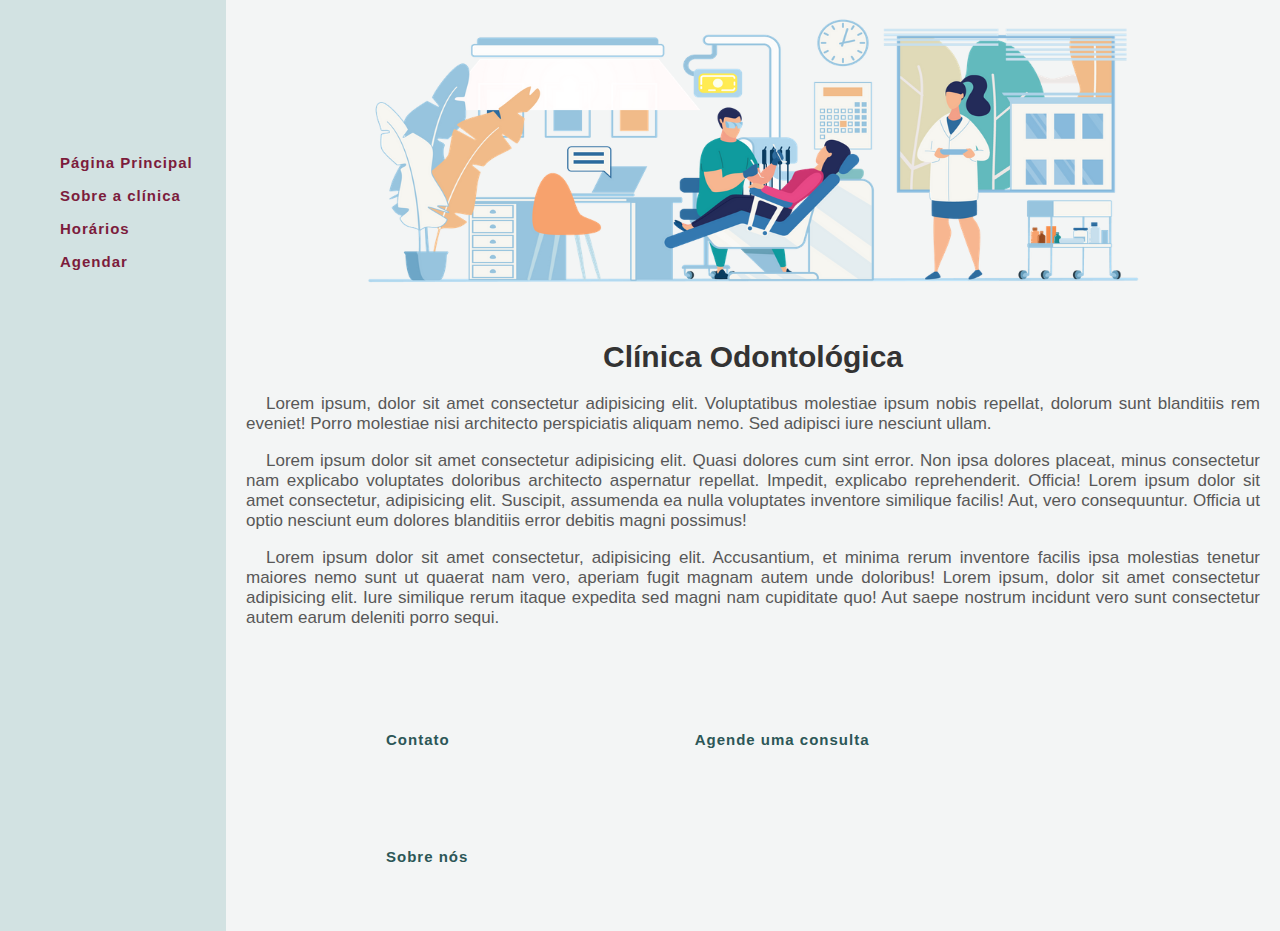
<file: index.html>
<!DOCTYPE html>
<html lang="en">
<head>
    <meta charset="UTF-8">
    <meta http-equiv="X-UA-Compatible" content="IE=edge">
    <meta name="viewport" content="width=device-width, initial-scale=1.0">
    <title>Clínica Odonto</title>
    <link rel="stylesheet" href="base.css">

    <style type="text/css">
        li {
            font-family: Helvetica, Arial, sans-serif;
            font-size: 15px;
            display: -webkit-box;
            letter-spacing: 1px;  
        }

        a {
            text-decoration: none;
            align-content: center;
            font-weight: bold;
            color: rgb(124, 28, 60);
        }

        a:hover {
            color: rgb(48, 54, 54);
        }

        .menu {
            margin-top: 10%;
        }
        
        img {
            width: 800px;
            height: 300px;
            display: block;
            margin-top: 0%;
            margin-left: auto;
            margin-right: auto;
        }

        h1 {
            font-family: Helvetica, sans-serif;
            font-size: 30px;
            color: rgb(51, 51, 51);
            text-align: center;
        }

        p {
            font-family: Helvetica, Arial;
            font-size: 17px;
            color: rgb(88, 88, 88);
            text-align: justify;
            text-indent: 20px;
            margin: center;
        }

        .menu-footer ul li {
            display: inline-block;
            padding: 50px 120px;
            margin-right: 1px;
        }

        .menu-footer a {
            color: rgb(44, 87, 87);
            font-weight: bold;
        }

        .menu-footer a:hover {
            color: rgb(124, 28, 60);
        }

    </style>
</head>

<body>
    <div class="wrapper">
        <div class="menu" >
            <!-- Aqui vai o seu menu -->
            <ul>
                <li><a href="index.html">Página Principal</a></li>
            </ul>
            <ul>
                <li><a href="sobre.html">Sobre a clínica</a></li>
            </ul>
            <ul>
                <li><a href="horario-atendimento.html">Horários</a></li>
            </ul>
            <ul>
                <li><a href="agendar.html">Agendar</a></li>
            </ul>
        </div>

        <div class="main">
            <div class="header">
                <img src="index-header.png" alt="">
            </div>
    
            <div class="content">
                <h1>Clínica Odontológica</h1>
                <p>Lorem ipsum, dolor sit amet consectetur adipisicing elit. Voluptatibus molestiae ipsum nobis repellat, dolorum sunt blanditiis rem eveniet! Porro molestiae nisi architecto perspiciatis aliquam nemo. Sed adipisci iure nesciunt ullam.</p>
                <p>Lorem ipsum dolor sit amet consectetur adipisicing elit. Quasi dolores cum sint error. Non ipsa dolores placeat, minus consectetur nam explicabo voluptates doloribus architecto aspernatur repellat. Impedit, explicabo reprehenderit. Officia! Lorem ipsum dolor sit amet consectetur, adipisicing elit. Suscipit, assumenda ea nulla voluptates inventore similique facilis! Aut, vero consequuntur. Officia ut optio nesciunt eum dolores blanditiis error debitis magni possimus!</p>
                <p>Lorem ipsum dolor sit amet consectetur, adipisicing elit. Accusantium, et minima rerum inventore facilis ipsa molestias tenetur maiores nemo sunt ut quaerat nam vero, aperiam fugit magnam autem unde doloribus! Lorem ipsum, dolor sit amet consectetur adipisicing elit. Iure similique rerum itaque expedita sed magni nam cupiditate quo! Aut saepe nostrum incidunt vero sunt consectetur autem earum deleniti porro sequi.</p>
                
            </div>
    
            <div class="footer">
                <div class="menu-footer">
                    <ul>
                        <li><a href="contato.html">Contato</a>
                        </li>
                        <li><a href="agendar.html">Agende uma consulta</a>
                        </li>
                        <li><a href="sobre.html">Sobre nós</a>
                        </li>
                    </ul>
                </div>
            </div>
        </div>
    </div>
</body>
</html>
</file>
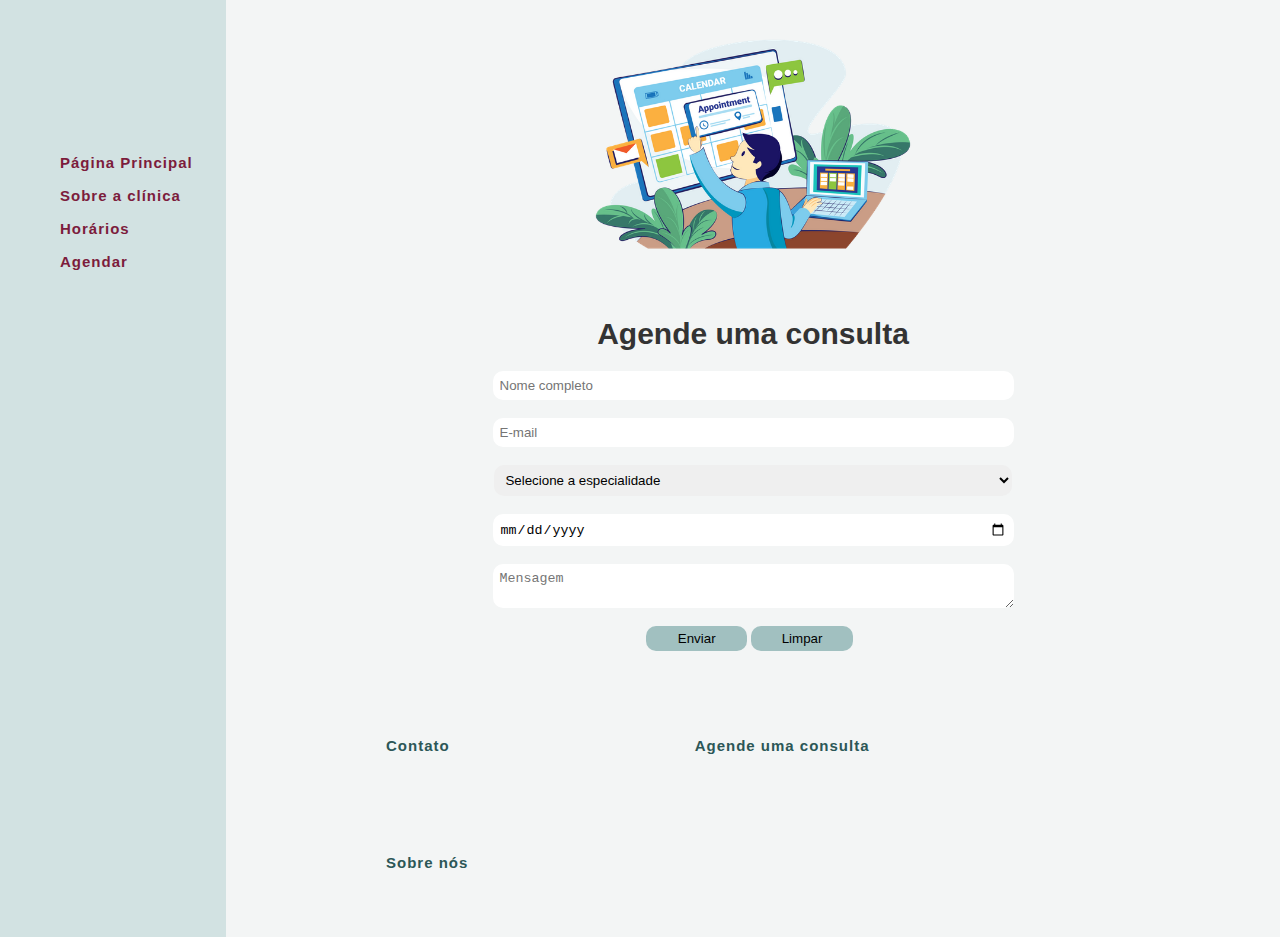
<file: agendar.html>
<!DOCTYPE html>
<html lang="en">
<head>
    <meta charset="UTF-8">
    <meta http-equiv="X-UA-Compatible" content="IE=edge">
    <meta name="viewport" content="width=device-width, initial-scale=1.0">
    <title>Clínica Odonto</title>
    <link rel="stylesheet" href="base.css">

    <style type="text/css">
        li {
            font-family: Helvetica, Arial, sans-serif;
            font-size: 15px;
            display: -webkit-box;
            letter-spacing: 1px;  
        }
        a {
            text-decoration: none;
            align-content: center;
            font-weight: bold;
            color: rgb(124, 28, 60);
        }

        a:hover {
            color: rgb(48, 54, 54);
        }

        .menu {
            margin-top: 10%;
        }
        
        img {
            width: 400px;
            display: block;
            margin-top: 1%;
            margin-left: auto;
            margin-right: auto;
        }
        h1 {
            font-family: Helvetica, sans-serif;
            font-size: 30px;
            color: rgb(51, 51, 51);
            text-align: center;
        }
        p {
            font-family: Helvetica, Arial;
            font-size: 17px;
            color: rgb(88, 88, 88);
            text-align: justify;
            text-indent: 20px;
        }

        .menu-footer ul li {
            display: inline-block;
            padding: 50px 120px;
            margin-right: 1px;
            font-family: Helvetica, sans-serif;
        }

        .menu-footer a {
            color: rgb(44, 87, 87);
            font-weight: bold;
        }

        .menu-footer a:hover {
            color: rgb(124, 28, 60);
        }

        form {
            display: flex;
            flex-direction: column;
        }

        label {
            margin: 0 auto;
            font-family: Arial, sans-serif;
            font-size: 17px;
            color: rgb(88, 88, 88);
        }

        .inputs {
            width: 50%;
            margin: 0 auto;
            margin-bottom: 0px;
            border-radius: 10px;
            padding: 7px;
            border: 1rem;
        }

        .data-btn {
            width: 50%;
            margin: 0 auto;
            margin-bottom: 0px;
            border-radius: 10px;
            padding: 7px;
            border: 1rem;
        }

        .select-btn {
            width: 51%;
            margin: 0 auto;
            margin-bottom: 0px;
            border-radius: 10px;
            padding: 7px;
            border: 1rem;
        }

        .buttons {
            width: 50%;
            display: inline-block;
            padding-left: 400px; 
               
        }

        .button {
            cursor: pointer;
            border: none;
            width: 20%;
            border-radius: 10px;
            padding: 5px;
            background-color: rgb(161, 192, 192);
        }

        .button:hover {
            background-color: rgb(119, 153, 153);
        }

    </style>
</head>

<body>
    <div class="wrapper">
        <div class="menu" >
            <!-- Aqui vai o seu menu -->
            <ul>
                <li><a href="index.html">Página Principal</a></li>
            </ul>
            <ul>
                <li><a href="sobre.html">Sobre a clínica</a></li>
            </ul>
            <ul>
                <li><a href="horario-atendimento.html">Horários</a></li>
            </ul>
            <ul>
                <li><a href="agendar.html">Agendar</a></li>
            </ul>
        </div>

        <div class="main">
            <div class="header">
                <img src="agendar.png" alt="">
            </div>
    
            <div class="content">
                <h1>Agende uma consulta</h1>
                <form name="signup">
                    <input type="text" placeholder="Nome completo" class="inputs"></label><br>
                    <input type="email" placeholder="E-mail" class="inputs"><br>
                    <select name="specialty" class="select-btn">
                        <option value="">Selecione a especialidade</option>
                        <option value="Clínico Geral">Clínico Geral</option>
                        <option value="Ortodontia">Ortodontia</option>
                        <option value="Odontopediatria">Odontopediatria</option>
                        <option value="Endodontia">Endodontia</option> 
                    </select><br>
                    <input type="date" class="data-btn"><br>
                    <textarea cols="20" rows="2" class="inputs" placeholder="Mensagem"></textarea><br>
            <div class="buttons">
                <button type="button" class="button" onclick="alert('Consulta agendada com sucesso.')">Enviar</button>
                <button type="reset" class="button">Limpar</button>
            </div>
                    
                </form>  
            </div>
    
            <div class="footer">
                <div class="menu-footer">
                    <ul>
                        <li><a href="contato.html">Contato</a>
                        </li>
                        <li><a href="agendar.html">Agende uma consulta</a>
                        </li>
                        <li><a href="sobre.html">Sobre nós</a>
                        </li>
                    </ul>
                </div>
            </div>
        </div>
    </div>
</body>
</html>
</file>
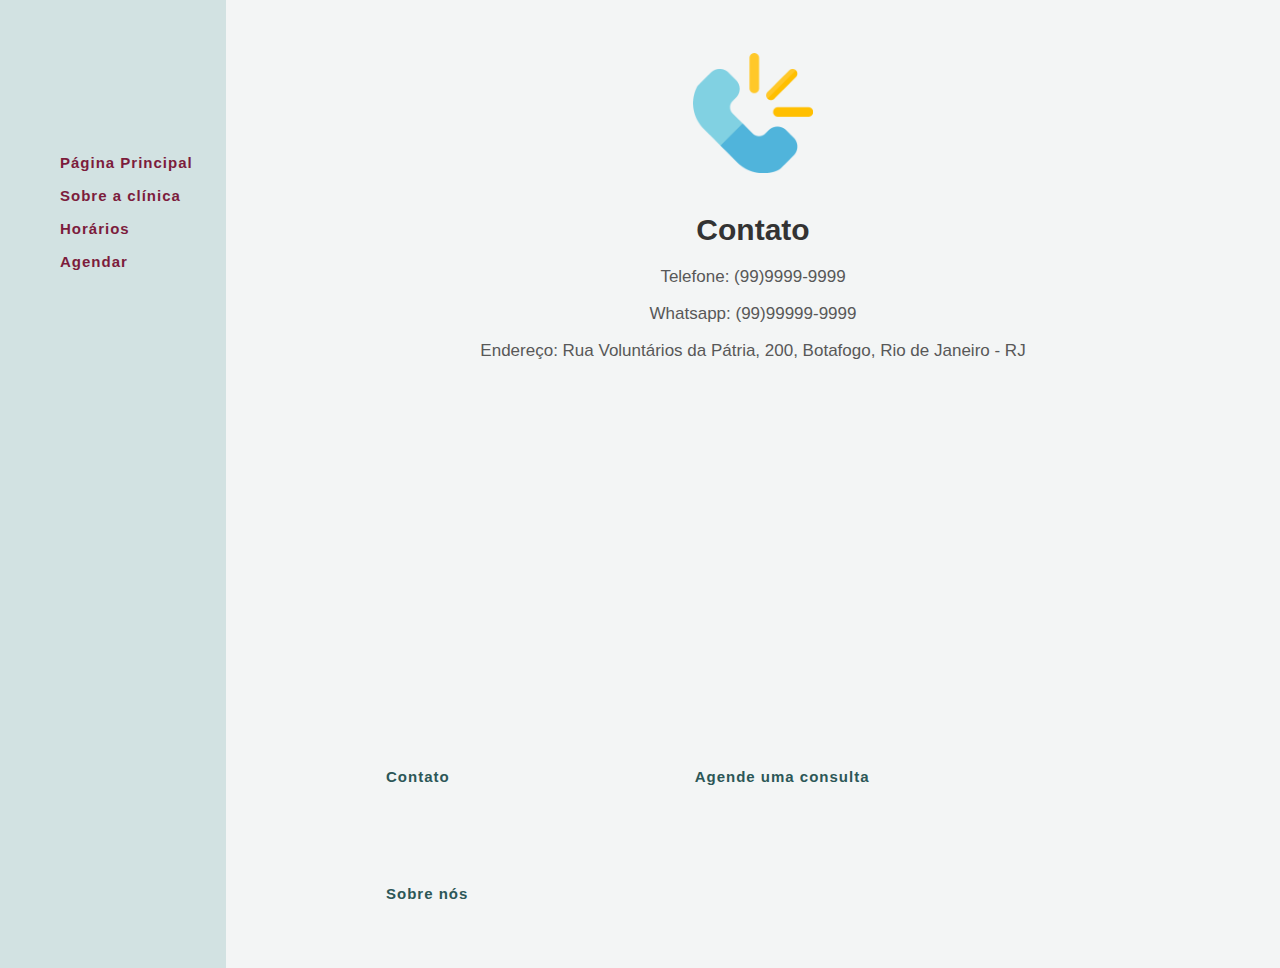
<file: contato.html>
<!DOCTYPE html>
<html lang="en">
<head>
    <meta charset="UTF-8">
    <meta http-equiv="X-UA-Compatible" content="IE=edge">
    <meta name="viewport" content="width=device-width, initial-scale=1.0">
    <title>Clínica Odonto</title>
    <link rel="stylesheet" href="base.css">

    <style type="text/css">
        li {
            font-family: Helvetica, Arial, sans-serif;
            font-size: 15px;
            display: -webkit-box;
            letter-spacing: 1px;  
        }

        a {
            text-decoration: none;
            align-content: center;
            font-weight: bold;
            color: rgb(124, 28, 60);
        }

        a:hover {
            color: rgb(48, 54, 54);
        }

        .menu {
            margin-top: 10%;
        }
        
        img {
            width: 120px;
            display: block;
            margin-top: 5%;
            margin-left: auto;
            margin-right: auto;
        }

        h1 {
            font-family: Helvetica, sans-serif;
            font-size: 30px;
            color: rgb(51, 51, 51);
            text-align: center;
        }

        p {
            font-family: Helvetica, Arial;
            font-size: 17px;
            color: rgb(88, 88, 88);
            text-align: center;
        }

        .menu-footer ul li {
            display: inline-block;
            padding: 50px 120px;
            margin-right: 1px;
        }

        .menu-footer a {
            color: rgb(44, 87, 87);
            font-weight: bold;
        }

        .menu-footer a:hover {
            color: rgb(124, 28, 60);
        }

        .mapa {
            padding-left: 250px;
        }

    </style>
</head>

<body>
    <div class="wrapper">
        <div class="menu" >
            <!-- Aqui vai o seu menu -->
            <ul>
                <li><a href="index.html">Página Principal</a></li>
            </ul>
            <ul>
                <li><a href="sobre.html">Sobre a clínica</a></li>
            </ul>
            <ul>
                <li><a href="horario-atendimento.html">Horários</a></li>
            </ul>
            <ul>
                <li><a href="agendar.html">Agendar</a></li>
            </ul>
        </div>

        <div class="main">
            <div class="header">
                <img src="contato.png" alt="">
            </div>
    
            <div class="content">
                <h1>Contato</h1>
                <p>Telefone: (99)9999-9999</p>
                <p>Whatsapp: (99)99999-9999 </p>
                <p>Endereço: Rua Voluntários da Pátria, 200, Botafogo, Rio de Janeiro - RJ</p>
                <iframe class="mapa" src="https://www.google.com/maps/embed?pb=!1m18!1m12!1m3!1d3673.9322287815176!2d-43.190786685033544!3d-22.952722884988464!2m3!1f0!2f0!3f0!3m2!1i1024!2i768!4f13.1!3m3!1m2!1s0x997fe5cb57c575%3A0x15c2507300351f3e!2sR.%20Volunt%C3%A1rios%20da%20P%C3%A1tria%2C%20200%20-%20Botafogo%2C%20Rio%20de%20Janeiro%20-%20RJ%2C%2022270-010!5e0!3m2!1spt-BR!2sbr!4v1673901598474!5m2!1spt-BR!2sbr" width="550" height="300" style="border:0;" allowfullscreen="" loading="lazy" referrerpolicy="no-referrer-when-downgrade"></iframe>
                
            </div>
    
            <div class="footer">
                <div class="menu-footer">
                    <ul>
                        <li><a href="contato.html">Contato</a>
                        </li>
                        <li><a href="agendar.html">Agende uma consulta</a>
                        </li>
                        <li><a href="sobre.html">Sobre nós</a>
                        </li>
                    </ul>
                </div>
            </div>
        </div>
    </div>
</body>
</html>
</file>
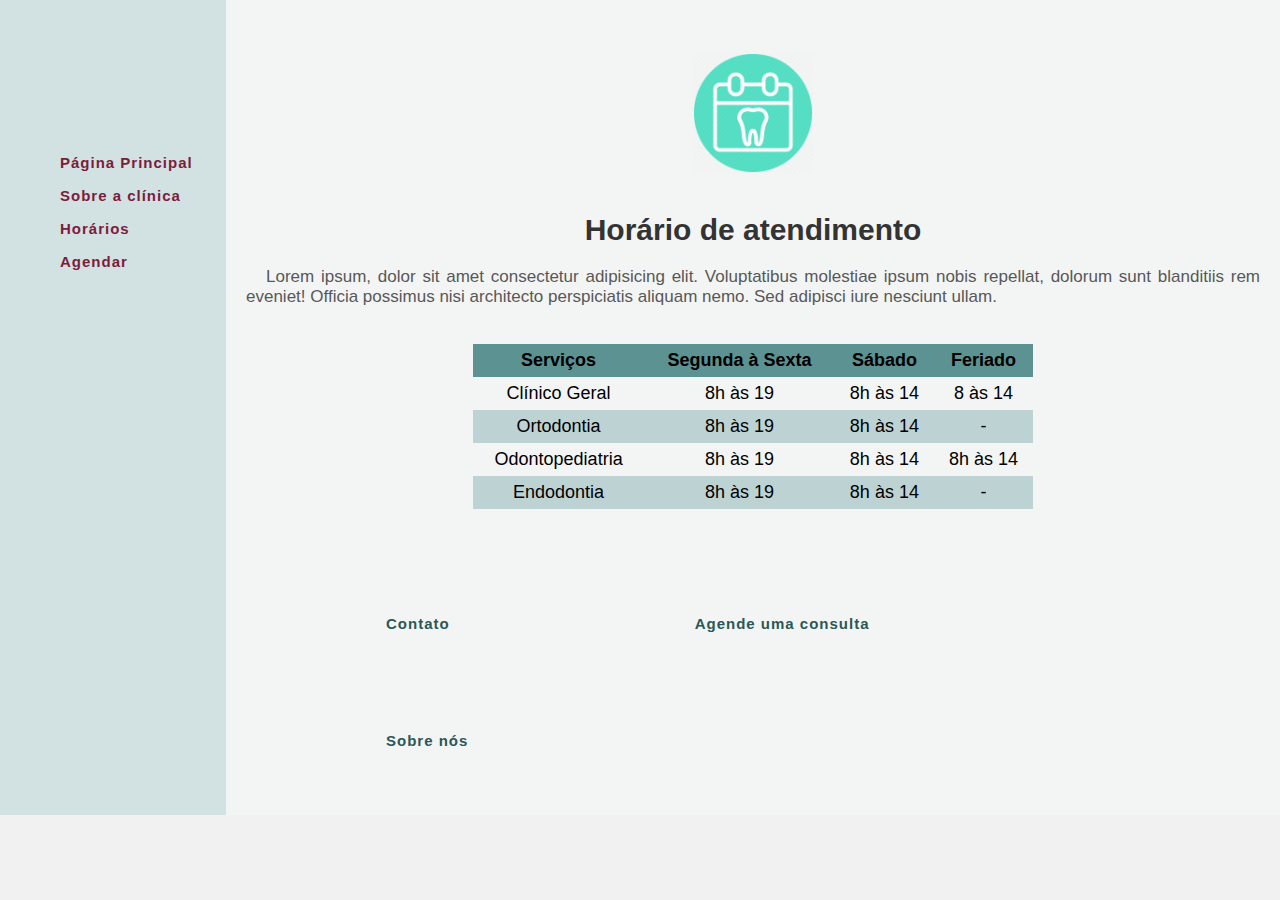
<file: horario-atendimento.html>
<!DOCTYPE html>
<html lang="en">
<head>
    <meta charset="UTF-8">
    <meta http-equiv="X-UA-Compatible" content="IE=edge">
    <meta name="viewport" content="width=device-width, initial-scale=1.0">
    <title>Clínica Odonto</title>
    <link rel="stylesheet" href="base.css">

    <style type="text/css">
        li {
            font-family: Helvetica, Arial, sans-serif;
            font-size: 15px;
            display: -webkit-box;
            letter-spacing: 1px;  
        }
        a {
            text-decoration: none;
            align-content: center;
            font-weight: bold;
            color: rgb(124, 28, 60);
        }

        a:hover {
            color: rgb(48, 54, 54);
        }

        .menu {
            margin-top: 10%;
        }
        
        img {
            width: 120px;
            display: block;
            margin-top: 5%;
            margin-left: auto;
            margin-right: auto;
        }
        h1 {
            font-family: Helvetica, sans-serif;
            font-size: 30px;
            color: rgb(51, 51, 51);
            text-align: center;
        }
        p {
            font-family: Helvetica, Arial;
            font-size: 17px;
            color: rgb(88, 88, 88);
            text-align: justify;
            text-indent: 20px;
        }

        .menu-footer ul li {
            display: inline-block;
            padding: 50px 120px;
            margin-right: 1px;
            font-family: Helvetica, sans-serif;
        }

        .menu-footer a {
            color: rgb(44, 87, 87);
            font-weight: bold;
        }

        .menu-footer a:hover {
            color: rgb(124, 28, 60);
        }

        table {
            margin-left: auto;
            margin-right: auto;
            padding: 20px;
            font-size: 18px;
            font-family: Helvetica;
            cursor: pointer;   
        }

        table thead th {
            background-color: rgb(92, 146, 146);
        }

        table tbody tr:nth-child(even) td {
            background-color: rgb(189, 211, 211);
        }

        table tbody tr:hover td {
            background-color: rgb(168, 212, 212);
        }

    </style>
</head>

<body>
    <div class="wrapper">
        <div class="menu" >
            <!-- Aqui vai o seu menu -->
            <ul>
                <li><a href="index.html">Página Principal</a></li>
            </ul>
            <ul>
                <li><a href="sobre.html">Sobre a clínica</a></li>
            </ul>
            <ul>
                <li><a href="horario-atendimento.html">Horários</a></li>
            </ul>
            <ul>
                <li><a href="agendar.html">Agendar</a></li>
            </ul>
        </div>

        <div class="main">
            <div class="header">
                <img src="horario.png" alt="">
            </div>
    
            <div class="content">
                <h1>Horário de atendimento</h1>
                <p>Lorem ipsum, dolor sit amet consectetur adipisicing elit. Voluptatibus molestiae ipsum nobis repellat, dolorum sunt blanditiis rem eveniet! Officia possimus nisi architecto perspiciatis aliquam nemo. Sed adipisci iure nesciunt ullam.</p>
                
                <table width="600" align="center" cellspacing="0" cellpadding="6">
                    <thead>
                        <tr>
                            <th>Serviços</th>
                            <th>Segunda à Sexta</th>
                            <th>Sábado</th>
                            <th>Feriado</th>
                        </tr>
                    </thead>
                    <tbody align="center">
                        <tr>
                            <td>Clínico Geral</td>
                            <td>8h às 19</td>
                            <td>8h às 14</td>
                            <td>8 às 14</td>
                        </tr>
                        <tr>
                            <td>Ortodontia</td>
                            <td>8h às 19</td>
                            <td>8h às 14</td>
                            <td>-</td>
                        </tr>
                        <tr>
                            <td>Odontopediatria</td>
                            <td>8h às 19</td>
                            <td>8h às 14</td>
                            <td>8h às 14</td>
                        </tr>
                        <tr>
                            <td>Endodontia</td>
                            <td>8h às 19</td>
                            <td>8h às 14</td>
                            <td>-</td>
                        </tr>
                    </tbody>
                </table>

            </div>
    
            <div class="footer">
                <div class="menu-footer">
                    <ul>
                        <li><a href="contato.html">Contato</a>
                        </li>
                        <li><a href="agendar.html">Agende uma consulta</a>
                        </li>
                        <li><a href="sobre.html">Sobre nós</a>
                        </li>
                    </ul>
                </div>
            </div>
        </div>
    </div>
</body>
</html>
</file>
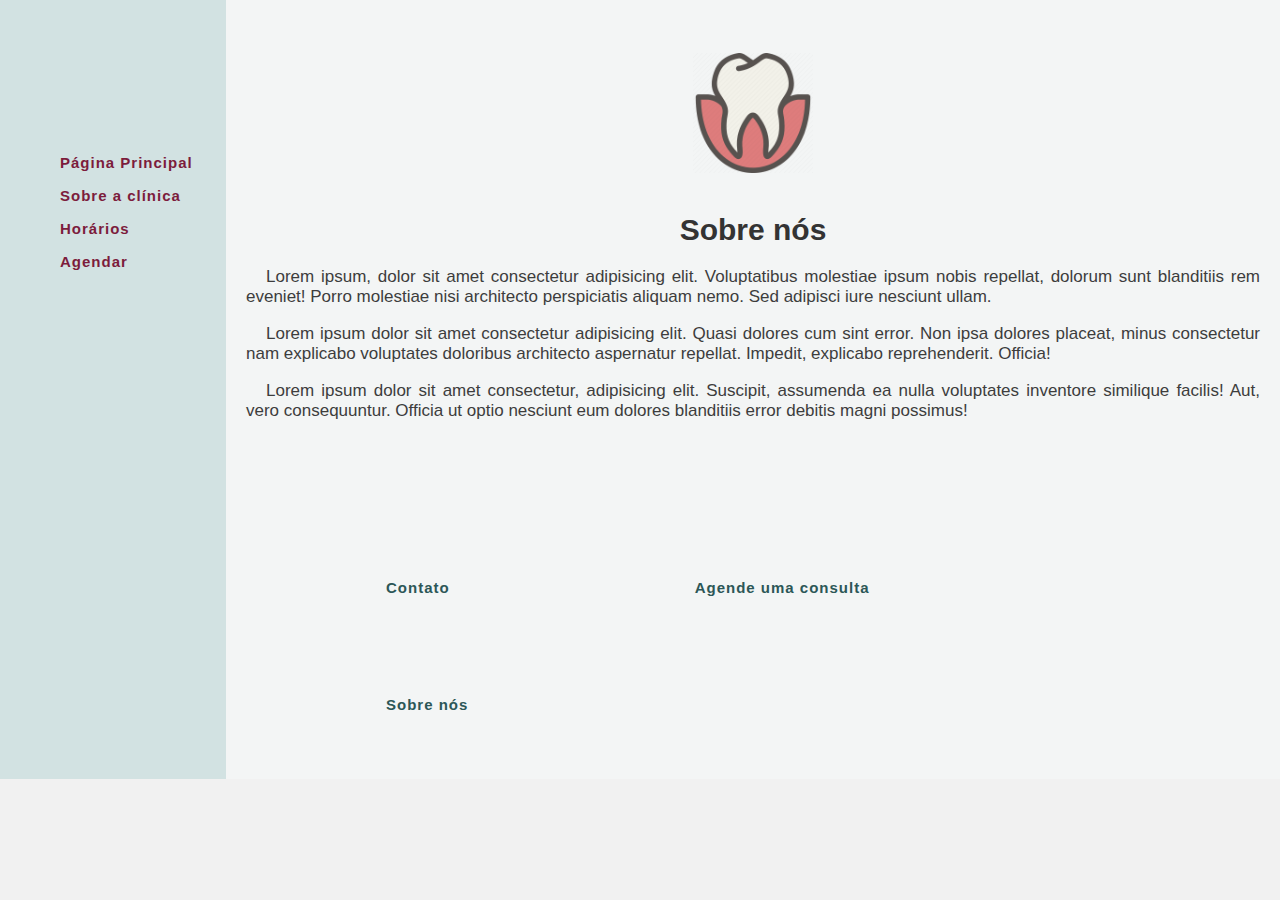
<file: sobre.html>
<!DOCTYPE html>
<html lang="en">
<head>
    <meta charset="UTF-8">
    <meta http-equiv="X-UA-Compatible" content="IE=edge">
    <meta name="viewport" content="width=device-width, initial-scale=1.0">
    <title>Clínica Odonto</title>
    <link rel="stylesheet" href="base.css">

    <style type="text/css">
        li {
            font-family: Helvetica, Arial, sans-serif;
            font-size: 15px;
            display: -webkit-box;
            letter-spacing: 1px;  
        }
        a {
            text-decoration: none;
            align-content: center;
            font-weight: bold;
            color: rgb(124, 28, 60);
        }

        a:hover {
            color: rgb(48, 54, 54);
        }

        .menu {
            margin-top: 10%;
        }
        
        img {
            width: 120px;
            display: block;
            margin-top: 5%;
            margin-left: auto;
            margin-right: auto;
        }
        h1 {
            font-family: Helvetica, sans-serif;
            font-size: 30px;
            color: rgb(51, 51, 51);
            text-align: center;
        }
        p {
            font-family: Helvetica, Arial;
            font-size: 17px;
            color: rgb(61, 61, 61);
            text-align: justify;
            text-indent: 20px;
        }

        .menu-footer ul li {
            display: inline-block;
            padding: 50px 120px;
            margin-right: 1px;
            font-family: Helvetica, sans-serif;
        }

        .menu-footer a {
            color: rgb(44, 87, 87);
            font-weight: bold;
        }

        .menu-footer a:hover {
            color: rgb(124, 28, 60);
        }

    </style>
</head>

<body>
    <div class="wrapper">
        <div class="menu" >
            <!-- Aqui vai o seu menu -->
            <ul>
                <li><a href="index.html">Página Principal</a></li>
            </ul>
            <ul>
                <li><a href="sobre.html">Sobre a clínica</a></li>
            </ul>
            <ul>
                <li><a href="horario-atendimento.html">Horários</a></li>
            </ul>
            <ul>
                <li><a href="agendar.html">Agendar</a></li>
            </ul>
        </div>

        <div class="main">
            <div class="header">
                <img src="about-header.png" alt="">
            </div>
    
            <div class="content">
                <h1>Sobre nós</h1>
                <p>Lorem ipsum, dolor sit amet consectetur adipisicing elit. Voluptatibus molestiae ipsum nobis repellat, dolorum sunt blanditiis rem eveniet! Porro molestiae nisi architecto perspiciatis aliquam nemo. Sed adipisci iure nesciunt ullam.</p>
                <p>Lorem ipsum dolor sit amet consectetur adipisicing elit. Quasi dolores cum sint error. Non ipsa dolores placeat, minus consectetur nam explicabo voluptates doloribus architecto aspernatur repellat. Impedit, explicabo reprehenderit. Officia!</p>
                <p>Lorem ipsum dolor sit amet consectetur, adipisicing elit. Suscipit, assumenda ea nulla voluptates inventore similique facilis! Aut, vero consequuntur. Officia ut optio nesciunt eum dolores blanditiis error debitis magni possimus!</p>
                
            </div>
    
            <div class="footer">
                <div class="menu-footer">
                    <ul>
                        <li><a href="contato.html">Contato</a>
                        </li>
                        <li><a href="agendar.html">Agende uma consulta</a>
                        </li>
                        <li><a href="sobre.html">Sobre nós</a>
                        </li>
                    </ul>
                </div>
            </div>
        </div>
    </div>
</body>
</html>
</file>
<file: base.css>
html,
body {
    margin: 0;
}

body {
    background-color: #f1f1f1;
    display: flex;
    justify-content: center;
}

.wrapper {
    width: 1400px;
    display: flex;
    margin: 0 auto;
    background-color: rgb(210, 226, 226);
}

.main {
    display: flex;
    flex-flow: column;
    width: 85%;
}

.menu {
    width: 15%;
    background-color: rgb(210, 226, 226);
    padding: 10px 20px 0px;
}

.header {
    background-color: rgb(243, 245, 245);
    min-height: 150px;
}

.content {
    background-color: rgb(243, 245, 245);
    min-height: 300px;
    padding: 20px;
}

.footer {
    background-color: rgb(243, 245, 245);
    min-height: 150px;
}
</file>
